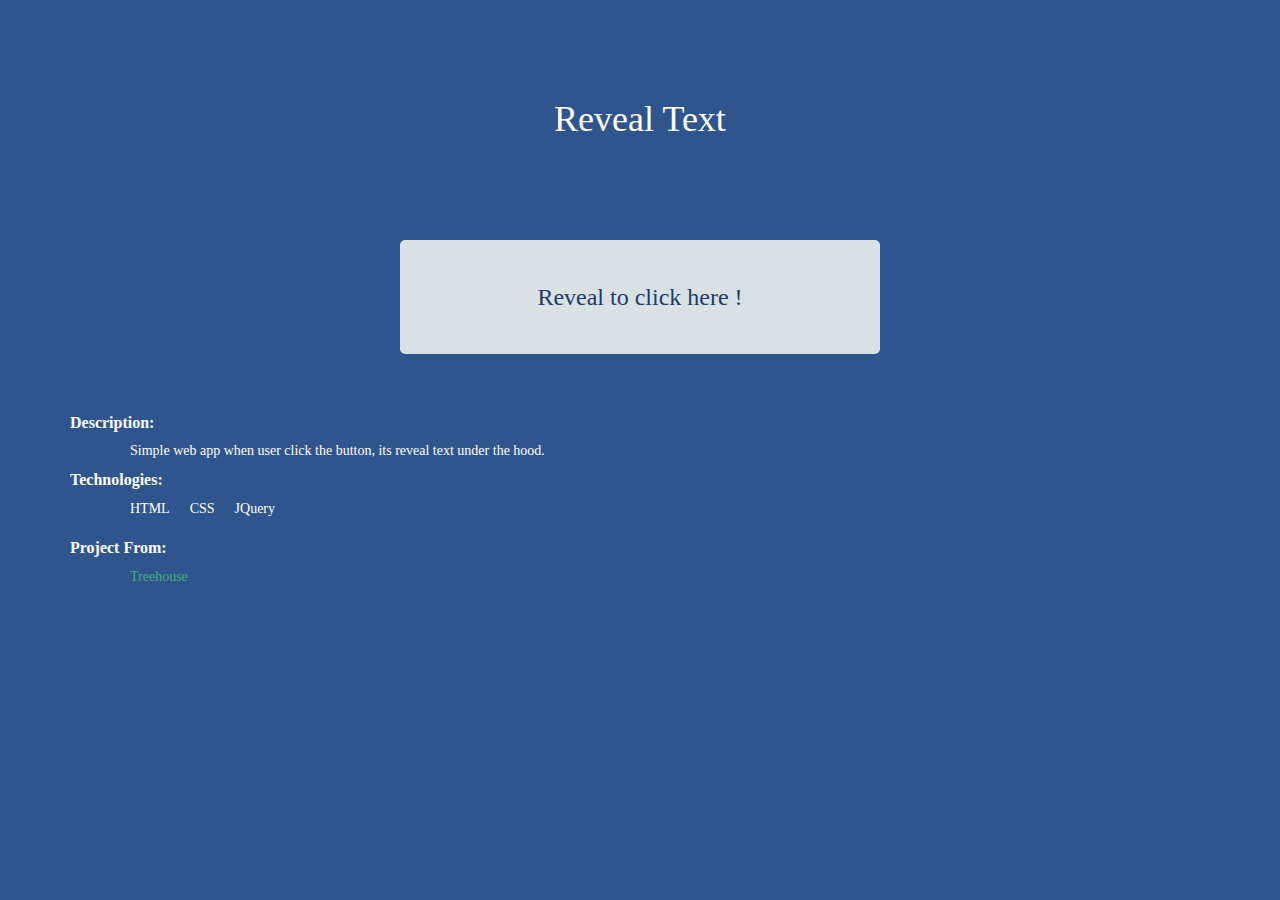
<file: day2/index.html>
<!DOCTYPE html>
<html lang="">
	<head>
		<meta charset="utf-8">
		<meta http-equiv="X-UA-Compatible" content="IE=edge">
		<meta name="viewport" content="width=device-width, initial-scale=1">
		<title>Title Page</title>

		<!-- Bootstrap CSS -->
    <link rel="stylesheet" media="screen" href="https://cdnjs.cloudflare.com/ajax/libs/twitter-bootstrap/3.3.5/css/bootstrap.min.css">
    <link rel="stylesheet" href="css/style.css">

		<!-- HTML5 Shim and Respond.js IE8 support of HTML5 elements and media queries -->
		<!-- WARNING: Respond.js doesn t work if you view the page via file:// -->
		<!--[if lt IE 9]>
			<script src="https://oss.maxcdn.com/libs/html5shiv/3.7.0/html5shiv.js"></script>
			<script src="https://oss.maxcdn.com/libs/respond.js/1.4.2/respond.min.js"></script>
		<![endif]-->
	</head>
	<body>
		<h1 class="text-center">Reveal Text</h1>
        
        <p class="spoiler">
		<!--Spoiler:-->
		<span>Hello World ! Welcome to my World ...</span>
	   </p>
        
        <div class="description container">
            <h5>Description:</h5>
                <p>Simple web app when user click the button, its reveal text under the hood.</p>
            <h5>Technologies:</h5>
                <ul>
                    <li>HTML</li>
                    <li>CSS</li>
                    <li>JQuery</li>
                </ul>
            <h5>Project From:</h5>
                <p><a href="http://referrals.trhou.se/zawyehtut">Treehouse</a></p>
        </div>
        
    <script src="https://cdnjs.cloudflare.com/ajax/libs/jquery/1.11.3/jquery.min.js"></script>
    <script src="https://cdnjs.cloudflare.com/ajax/libs/twitter-bootstrap/3.3.5/js/bootstrap.min.js"></script>
    <script src="js/app.js"></script>
	</body>
</html>
</file>
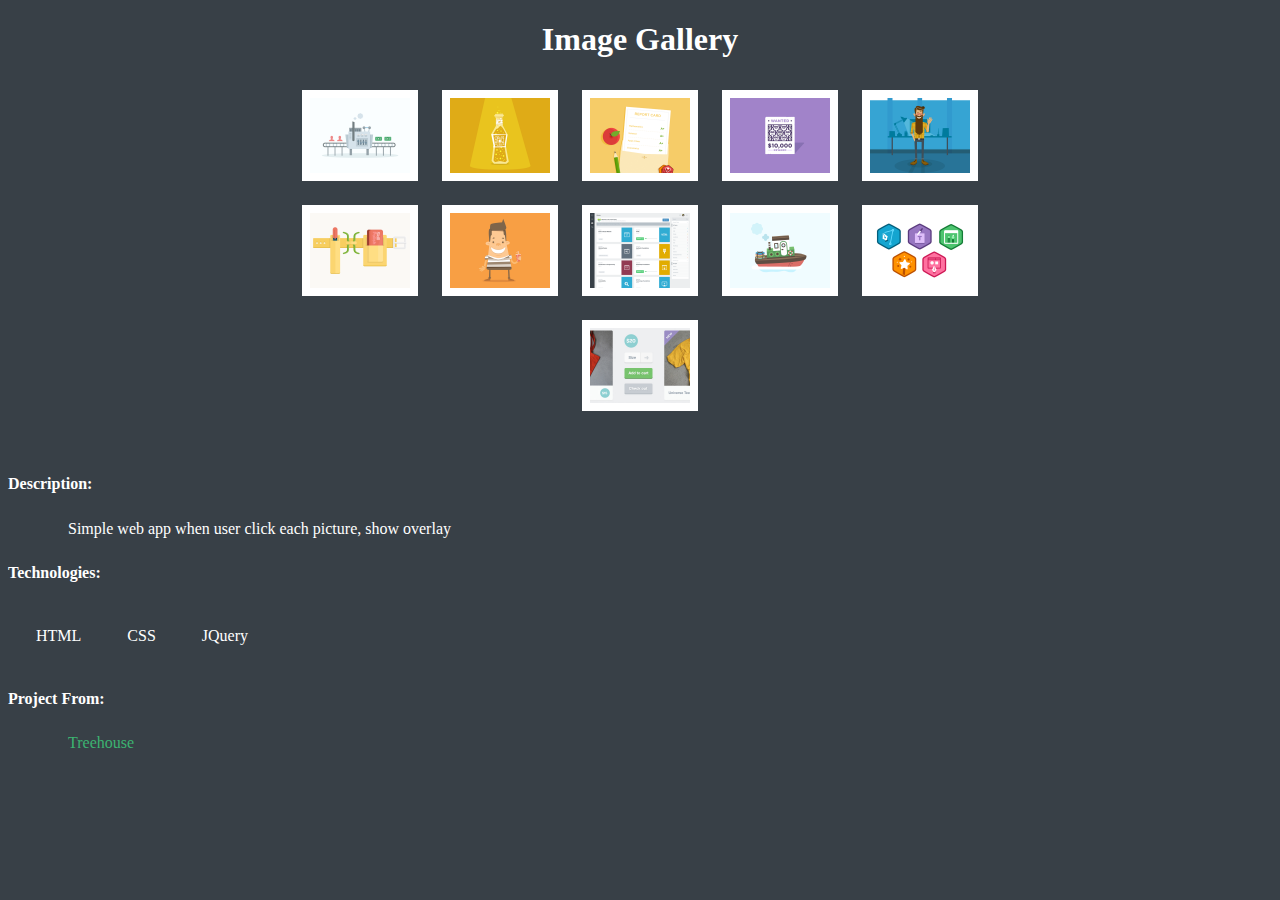
<file: day3/index.html>
<!DOCTYPE html>
<html>
<head>
	<link rel="stylesheet" href="css/style.css" type="text/css" media="screen" title="no title" charset="utf-8">
	<title>Image Gallery</title>
</head>
<body>
	<h1>Image Gallery</h1>
	<ul id="imageGallery">
		<li><a href="images/refferal_machine.png"><img src="images/refferal_machine.png" width="100" alt="Refferal Machine By Matthew Spiel"></a></li>
		<li><a href="images/space-juice.png"><img src="images/space-juice.png" width="100" alt="Space Juice by Mat Helme"></a></li>
		<li><a href="images/education.png"><img src="images/education.png" width="100" alt="Education by Chris Michel"></a></li>
		<li><a href="images/copy_mcrepeatsalot.png"><img src="images/copy_mcrepeatsalot.png" width="100" alt="Wanted: Copy McRepeatsalot by Chris Michel"></a></li>
		<li><a href="images/sebastian.png"><img src="images/sebastian.png" width="100" alt="Sebastian by Mat Helme"></a></li>
		<li><a href="images/skill-polish.png"><img src="images/skill-polish.png" width="100" alt="Skill Polish by Chris Michel"></a></li>
		<li><a href="images/chuck.png"><img src="images/chuck.png" width="100" alt="Chuck by Mat Helme"></a></li>
		<li><a href="images/library.png"><img src="images/library.png" width="100" alt="Library by Tyson Rosage"></a></li>
		<li><a href="images/boat.png"><img src="images/boat.png" width="100" alt="Boat by Griffin Moore"></a></li>
		<li><a href="images/illustrator_foundations.png"><img src="images/illustrator_foundations.png" width="100" alt="Illustrator Foundations by Matthew Spiel"></a></li>
		<li><a href="images/treehouse_shop.jpg"><img src="images/treehouse_shop.jpg" width="100" alt="Treehouse Shop by Eric Smith"></a></li>
	</ul>
    
    <div class="description container">
            <h5>Description:</h5>
                <p>Simple web app when user click each picture, show overlay</p>
            <h5>Technologies:</h5>
                <ul>
                    <li>HTML</li>
                    <li>CSS</li>
                    <li>JQuery</li>
                </ul>
            <h5>Project From:</h5>
                <p><a href="http://referrals.trhou.se/zawyehtut">Treehouse</a></p>
    </div>
	<script src="http://code.jquery.com/jquery-1.11.0.min.js" type="text/javascript" charset="utf-8"></script>
	<script src="js/app.js" type="text/javascript" charset="utf-8"></script>
	
</body>
</html>
</file>
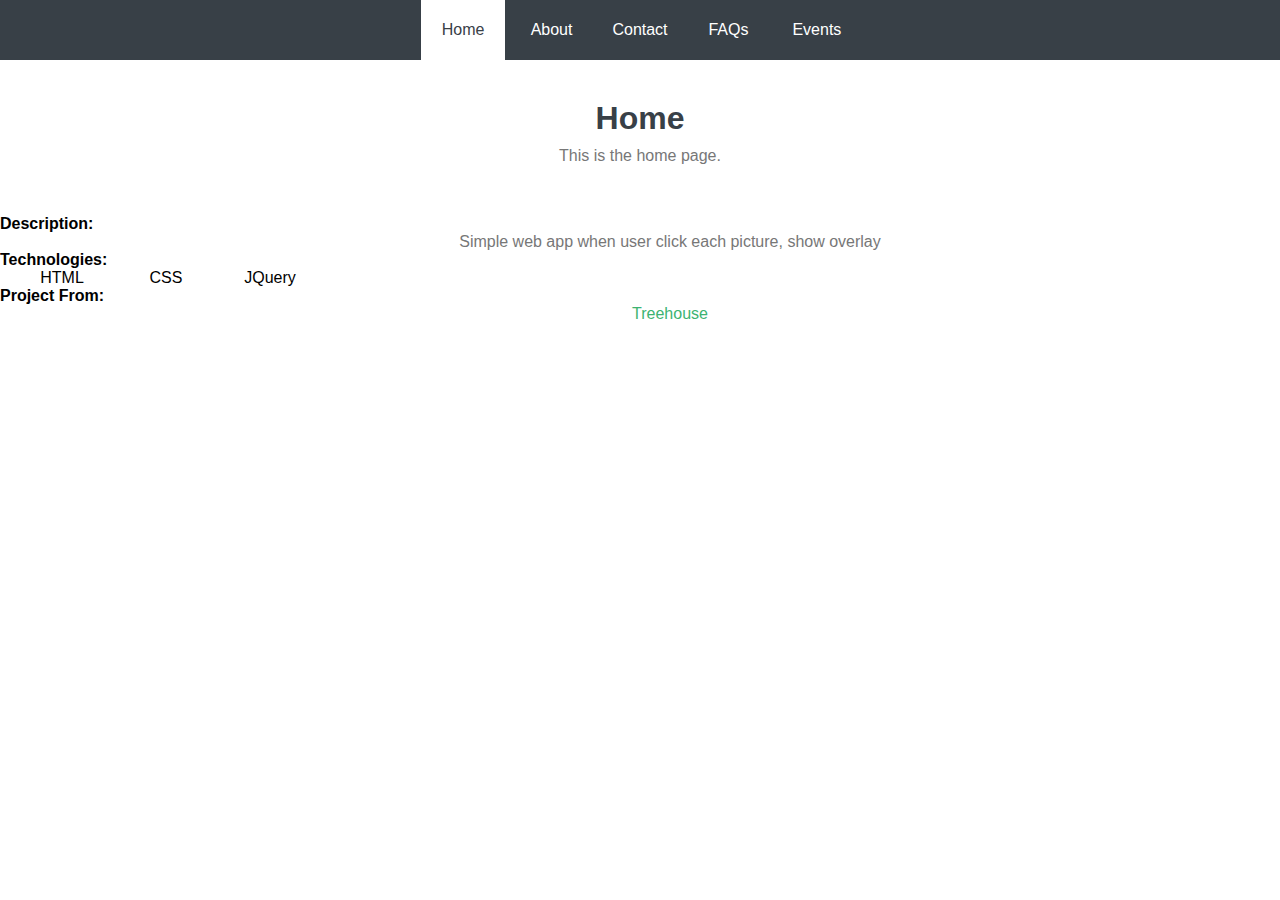
<file: day4/index.html>
<!DOCTYPE html>
<html>
<head>
<link rel="stylesheet" href="css/style.css" type="text/css" media="screen" title="no title" charset="utf-8">
</head>
<body>
	<div id="menu">
		<ul>
			<li class="selected"><a href="index.html">Home</a></li>
			<li><a href="about.html">About</a></li>
			<li><a href="contact.html">Contact</a></li>
			<li><a href="faqs.html">FAQs</a></li>
            <li><a href="events.html">Events</a></li>
		</ul>
	</div>
	<h1>Home</h1>
	<p>This is the home page.</p>
    
        <div class="description container">
            <h5>Description:</h5>
                <p>Simple web app when user click each picture, show overlay</p>
            <h5>Technologies:</h5>
                <ul>
                    <li>HTML</li>
                    <li>CSS</li>
                    <li>JQuery</li>
                </ul>
            <h5>Project From:</h5>
                <p><a href="http://referrals.trhou.se/zawyehtut">Treehouse</a></p>
        </div>
	<script src="http://code.jquery.com/jquery-1.11.0.min.js" type="text/javascript" charset="utf-8"></script>
	<script src="js/app.js" type="text/javascript" charset="utf-8"></script>
</body>
</html>
</file>
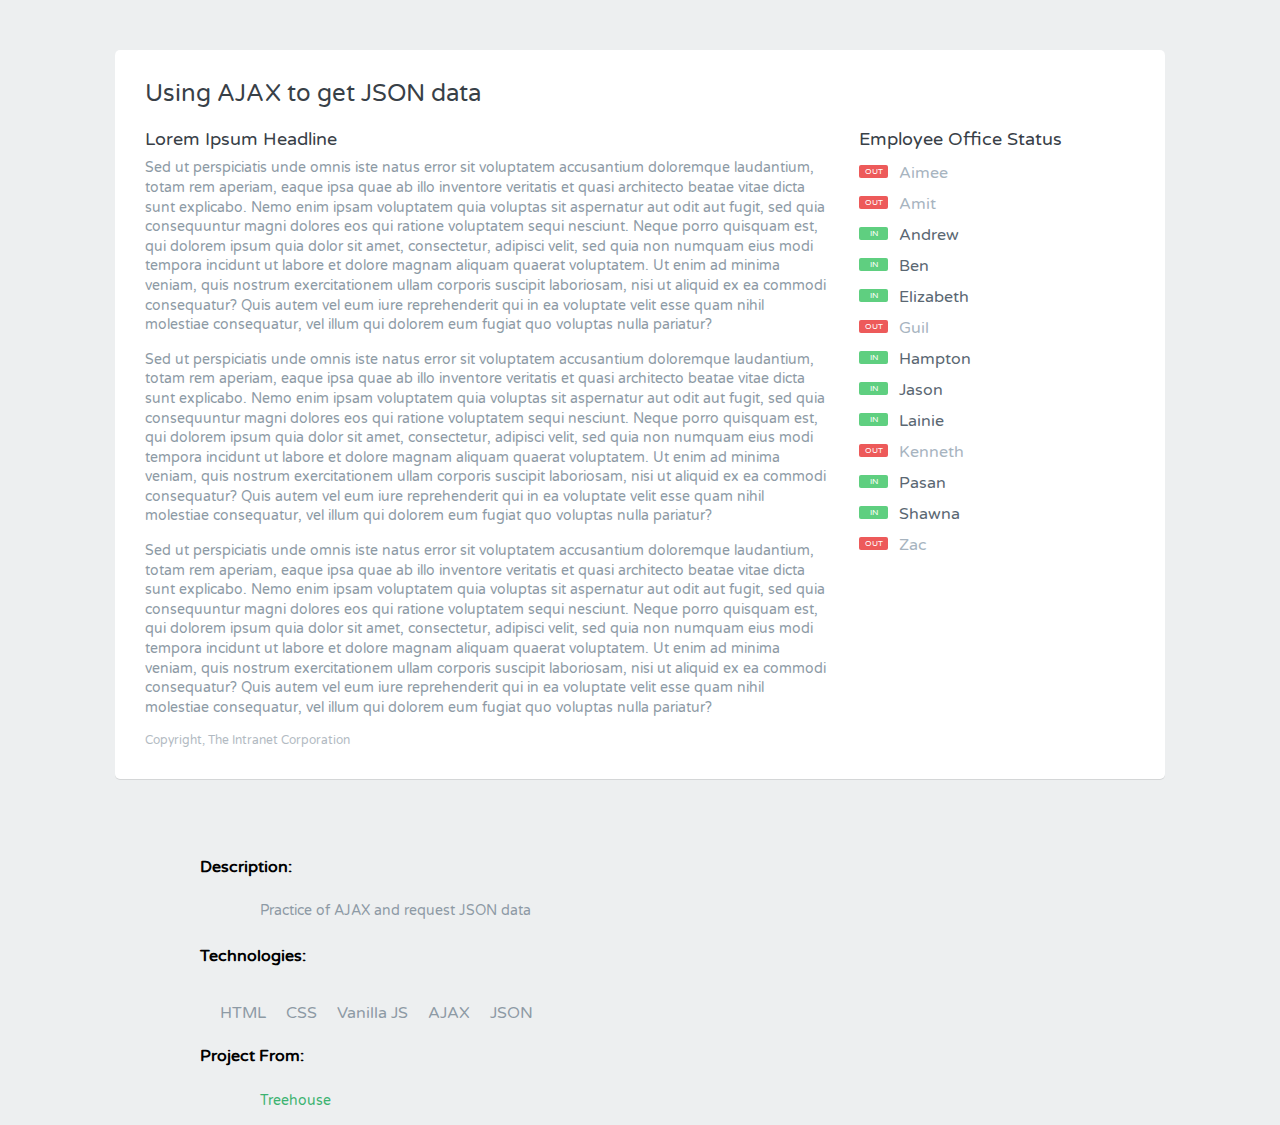
<file: day5/index.html>
<!DOCTYPE html>
<html>
<head>
  <meta charset="utf-8">
  <title>AJAX Office Status Widget</title>
  <link href='http://fonts.googleapis.com/css?family=Varela+Round' rel='stylesheet' type='text/css'>
  <link rel="stylesheet" href="css/style.css">
  
</head>
<body>
    
    
    
  <div class="grid-container centered">
    <div class="grid-100">
      <div class="contained">
        <div class="grid-100">
          <div class="heading">
            <h1>Using AJAX to get JSON data </h1>
              
          </div>
        </div>
        <section class="grid-70 main">
          <h2>Lorem Ipsum Headline</h2>
          <p>Sed ut perspiciatis unde omnis iste natus error sit voluptatem accusantium doloremque laudantium, totam rem aperiam, eaque ipsa quae ab illo inventore veritatis et quasi architecto beatae vitae dicta sunt explicabo. Nemo enim ipsam voluptatem quia voluptas sit aspernatur aut odit aut fugit, sed quia consequuntur magni dolores eos qui ratione voluptatem sequi nesciunt. Neque porro quisquam est, qui dolorem ipsum quia dolor sit amet, consectetur, adipisci velit, sed quia non numquam eius modi tempora incidunt ut labore et dolore magnam aliquam quaerat voluptatem. Ut enim ad minima veniam, quis nostrum exercitationem ullam corporis suscipit laboriosam, nisi ut aliquid ex ea commodi consequatur? Quis autem vel eum iure reprehenderit qui in ea voluptate velit esse quam nihil molestiae consequatur, vel illum qui dolorem eum fugiat quo voluptas nulla pariatur?</p>
          <p>Sed ut perspiciatis unde omnis iste natus error sit voluptatem accusantium doloremque laudantium, totam rem aperiam, eaque ipsa quae ab illo inventore veritatis et quasi architecto beatae vitae dicta sunt explicabo. Nemo enim ipsam voluptatem quia voluptas sit aspernatur aut odit aut fugit, sed quia consequuntur magni dolores eos qui ratione voluptatem sequi nesciunt. Neque porro quisquam est, qui dolorem ipsum quia dolor sit amet, consectetur, adipisci velit, sed quia non numquam eius modi tempora incidunt ut labore et dolore magnam aliquam quaerat voluptatem. Ut enim ad minima veniam, quis nostrum exercitationem ullam corporis suscipit laboriosam, nisi ut aliquid ex ea commodi consequatur? Quis autem vel eum iure reprehenderit qui in ea voluptate velit esse quam nihil molestiae consequatur, vel illum qui dolorem eum fugiat quo voluptas nulla pariatur?</p>
          <p>Sed ut perspiciatis unde omnis iste natus error sit voluptatem accusantium doloremque laudantium, totam rem aperiam, eaque ipsa quae ab illo inventore veritatis et quasi architecto beatae vitae dicta sunt explicabo. Nemo enim ipsam voluptatem quia voluptas sit aspernatur aut odit aut fugit, sed quia consequuntur magni dolores eos qui ratione voluptatem sequi nesciunt. Neque porro quisquam est, qui dolorem ipsum quia dolor sit amet, consectetur, adipisci velit, sed quia non numquam eius modi tempora incidunt ut labore et dolore magnam aliquam quaerat voluptatem. Ut enim ad minima veniam, quis nostrum exercitationem ullam corporis suscipit laboriosam, nisi ut aliquid ex ea commodi consequatur? Quis autem vel eum iure reprehenderit qui in ea voluptate velit esse quam nihil molestiae consequatur, vel illum qui dolorem eum fugiat quo voluptas nulla pariatur?</p>
        </section>
        <aside class="grid-30 list">
          <h2>Employee Office Status</h2>
          <div id="employeeList"> <!-- widget.html is here -->

          </div>
        </aside>
          
        <footer class="grid-100">
          <p>Copyright, The Intranet Corporation</p>
        </footer>
      </div>
    </div>
  </div>
    
    <div class="description container">
            <h5>Description:</h5>
                <p>Practice of AJAX and request JSON data</p>
            <h5>Technologies:</h5>
                <ul>
                    <li>HTML</li>
                    <li>CSS</li>
                    <li>Vanilla JS</li>
                    <li>AJAX</li>
                    <li>JSON</li>
                </ul>
            <h5>Project From:</h5>
                <p><a href="http://referrals.trhou.se/zawyehtut">Treehouse</a></p>
        </div>
          
  <script src="js/app.js"></script>
</body>
</html>
</file>
<file: day2/css/style.css>
body {
  background: #2f558e;
  background-size: 400px auto;
  font-family: Open Sans;
  color : #fff;
}

h1{
    margin: 100px;
}

.spoiler{
    background: #1d3c6a;
    border-radius: 5px;
    padding: 40px 20px;
    width: 480px;
    margin: 0 auto 20px; 
    text-align: center;
}

button {
  background: #dae1e4;
  border: none;
  border-radius: 5px;
  color: #1d3c6a;
  font-size: 24px;
  width: 480px;
  padding: 40px 0;
  margin: -40px -20px;
  outline: none;
  cursor: pointer;
}

.description{
    margin-top: 50px;
}

.description ul{
    display: inline-flex;
    list-style: none;
    
}

.description li{
    margin-left: 20px;
}

.description h5{
    font-size: 16px;
    font-weight: 700;
}

.description p{
    padding-left: 60px;
}

.description a{
    text-decoration: none;
    color: mediumseagreen;
}
</file>
<file: day3/css/style.css>
body{
    font-family: Open Sans;
    font-weight: 200;
    background: #384047;
}

h1{
    color: #fff;
    text-align: center;
}

ul{
    list-style: none;
    margin: 0 auto;
    padding: 0;
    display: block;
    max-width: 780px;
    text-align: center;
}

ul li{
    display: inline-block;
    padding: 8px;
    background: #fff;
    margin: 10px;
}

ul li img{
    display: block;
}

a{
    text-decoration: none;
}

/* Create from jQuery  */
#overlay{
    background: rgba(0,0,0,0.7);
    width: 100%;
    height: 100%;
    position: absolute;
    top: 0;
    left: 0;
    text-align: center;
    display: none; /* make overlay hide in begin */
    cursor: pointer;
}

#overlay img{
    margin-top: 10%;
}

#overlay p{
    color: #fff;
    top: 0;
}

/* Description */
.description{
    margin-top: 50px;
    color: #fff;
}

.description ul{
    display: inline-flex;
    list-style: none;
    
}

.description li{
    margin-left: 20px;
    background: none;
}

.description h5{
    font-size: 16px;
    font-weight: 700;
}

.description p{
    padding-left: 60px;
}

.description a{
    text-decoration: none;
    color: mediumseagreen;
}
</file>
<file: day4/css/style.css>
* {
	margin: 0;
	padding: 0;
	font-family: sans-serif;
}

body {
	background: #fff;
}

#menu {
	background: #384047;
	height: 60px;
	padding: 0 5px 0;
	text-align: center;
}

ul {
	list-style: none;
}

ul li {
	display: inline-block;
	width: 84px;
	text-align: center;
}

ul li a {
	color: #fff;
	width: 100%;
	line-height: 60px;
	text-decoration: none;
}

ul li.selected {
	background: #fff;
}

ul li.selected a {
	color: #384047;
}

select {
	width: 84%;
	margin: 11px  0 11px 2%;
	float: left;
}

button {
	display: inline-block;
	line-height: 18px;
	padding: 0 5px;
	margin: 11px 2% 11px 0;
	float: right;
	width: 10%;
}
h1 {
	margin: 40px 0 10px;
	text-align: center;
	color: #384047;
}
p {
	text-align: center;
	color: #777;
}
/** Start Coding Here **/

/** iphone screen (hide menu button)**/
@media (min-width: 320px) and (max-width: 568px) {
  #menu ul{
      display: none;
  }
}

/** ipad screen (hide select button)**/
@media (min-width: 568px) {
  #menu select, #menu button{
      display: none;
  }
}

.description{
    margin-top: 50px;
}

.description ul{
    display: inline-flex;
    list-style: none;
    
}

.description li{
    margin-left: 20px;
    background: none;
}

.description h5{
    font-size: 16px;
    font-weight: 700;
}

.description p{
    padding-left: 60px;
}

.description a{
    text-decoration: none;
    color: mediumseagreen;
}
</file>
<file: day5/css/style.css>
@charset "UTF-8";
body {
  min-width: 320px;
}

.grid-container:before,
.grid-container:after {
  content: ".";
  display: block;
  overflow: hidden;
  visibility: hidden;
  font-size: 0;
  line-height: 0;
  width: 0;
  height: 0;
}

.grid-container:after {
  clear: both;
}

.grid-container {
  max-width: 1080px;
  position: relative;
}

.grid-30,
.grid-70,
.grid-100 {
  -webkit-box-sizing: border-box;
  -moz-box-sizing: border-box;
  box-sizing: border-box;
  padding-left: 15px;
  padding-right: 15px;
}

@media screen {
  .grid-container:before,
  .grid-container:after {
    content: ".";
    display: block;
    overflow: hidden;
    visibility: hidden;
    font-size: 0;
    line-height: 0;
    width: 0;
    height: 0;
  }

  .grid-container:after {
    clear: both;
  }

  .grid-container {
    max-width: 1080px;
    position: relative;
  }

  .grid-30,
  .grid-70,
  .grid-100 {
    -webkit-box-sizing: border-box;
    -moz-box-sizing: border-box;
    box-sizing: border-box;
    padding-left: 15px;
    padding-right: 15px;
  }

  body {
    min-width: 320px;
  }
}


@media screen and (min-width: 1080px) {
  .grid-container:before,
  .grid-100:before,
  .grid-container:after,
  .grid-100:after {
    content: ".";
    display: block;
    overflow: hidden;
    visibility: hidden;
    font-size: 0;
    line-height: 0;
    width: 0;
    height: 0;
  }

  .grid-container:after,
  .grid-100:after {
    clear: both;
  }

  .grid-container {
    max-width: 1080px;
    position: relative;
  }

  .grid-30,
  .grid-70,
  .grid-100 {
    -webkit-box-sizing: border-box;
    -moz-box-sizing: border-box;
    box-sizing: border-box;
    padding-left: 15px;
    padding-right: 15px;
  }

  .grid-30 {
    float: left;
    width: 30%;
  }

  .grid-70 {
    float: left;
    width: 70%;
  }

  .grid-100 {
    clear: both;
    width: 100%;
  }
}

@media screen and (max-width: 400px) {
  @-ms-viewport {
    width: 320px;
  }
}

@media screen and (max-width: 680px) {
  .grid-container:before,
  .grid-container:after {
    content: ".";
    display: block;
    overflow: hidden;
    visibility: hidden;
    font-size: 0;
    line-height: 0;
    width: 0;
    height: 0;
  }

  .grid-container:after {
    clear: both;
  }

  .grid-container {
    max-width: 1080px;
    position: relative;
  }

  .grid-30,
  .grid-70,
  .grid-100 {
    -webkit-box-sizing: border-box;
    -moz-box-sizing: border-box;
    box-sizing: border-box;
    padding-left: 15px;
    padding-right: 15px;
  }
}

@media screen and (min-width: 680px) and (max-width: 1080px) {
  .grid-container:before,
  .grid-container:after {
    content: ".";
    display: block;
    overflow: hidden;
    visibility: hidden;
    font-size: 0;
    line-height: 0;
    width: 0;
    height: 0;
  }

  .grid-container:after {
    clear: both;
  }

  .grid-container {
    max-width: 1080px;
    position: relative;
  }

  .grid-30,
  .grid-70,
  .grid-100 {
    -webkit-box-sizing: border-box;
    -moz-box-sizing: border-box;
    box-sizing: border-box;
    padding-left: 15px;
    padding-right: 15px;
  }
}

.grid-container:before,
.grid-container:after {
  content: ".";
  display: block;
  overflow: hidden;
  visibility: hidden;
  font-size: 0;
  line-height: 0;
  width: 0;
  height: 0;
}

.grid-container:after {
  clear: both;
}

.grid-container {
  max-width: 1080px;
  position: relative;
}

.grid-30,
.grid-70,
.grid-100 {
  -webkit-box-sizing: border-box;
  -moz-box-sizing: border-box;
  box-sizing: border-box;
  padding-left: 15px;
  padding-right: 15px;
}

html,
body,
div,
h1,
h2,
p,
ul,
li,
aside,
footer,
section {
  margin: 0;
  padding: 0;
  border: 0;
  font: inherit;
  font-size: 100%;
  vertical-align: baseline;
}
    
html {
  line-height: 1;
}

ul {
  list-style: none;
}

aside,
footer,
section {
  display: block;
}

body {
  background: #edeff0;
  padding: 50px 0 0;
  font-family: "Varela Round", "Helvetica Neue", Helvetica, Arial, sans-serif;
  font-size: 62.5%;
}

.centered {
  margin: 0 auto;
}

.contained {
  background: white;
  padding: 30px 15px;
  margin-bottom: 30px;
  position: relative;
  overflow: hidden;
  -webkit-border-radius: 5px;
  -moz-border-radius: 5px;
  -ms-border-radius: 5px;
  -o-border-radius: 5px;
  border-radius: 5px;
  -webkit-box-shadow: 0 1px 0 0 rgba(0, 0, 0, 0.1);
  -moz-box-shadow: 0 1px 0 0 rgba(0, 0, 0, 0.1);
  box-shadow: 0 1px 0 0 rgba(0, 0, 0, 0.1);
}

.heading {
  margin-bottom: 20px;
}

h1,
h2 {
  font-size: 2.4em;
  font-weight: 500;
  margin-bottom: 8px;
  color: #384047;
  line-height: 1.2;
}

h2 {
  font-size: 1.8em;
}

aside h2 {
  margin-bottom: 15px;
}

p {
  color: #8d9aa5;
  font-size: 1.4em;
  margin-bottom: 15px;
  line-height: 1.4;
}

ul li {
  margin: 15px 0 0;
  font-size: 1.6em;
  color: #8d9aa5;
  position: relative;
}

ul.bulleted li {
  padding-left: 40px;
}

ul.bulleted li:before {
  position: absolute;
  top: 0;
  left: 0;
  color: white;
  font-size: .5em;
  padding: 3px 2px 2px;
  border-radius: 2px;
  text-align: center;
  width: 25px;
}

ul.bulleted .in {
  color: #5A6772;
}

ul.bulleted .in:before {
  content: "IN";
  background-color: #5fcf80;
}

ul.bulleted .out {
  color: #A7B4BF;
}

ul.bulleted .out:before {
  content: "OUT";
  background-color: #ed5a5a;
}

footer p {
  color: #b2bac2;
  font-size: 1.15em;
  margin: 0;
}


.description{
    margin-top: 50px;
    margin-left: 200px;
}

.description ul{
    display: inline-flex;
    list-style: none;
    
}

.description li{
    margin-left: 20px;
    background: none;
}

.description h5{
    font-size: 16px;
    font-weight: 700;
}

.description p{
    padding-left: 60px;
}

.description a{
    text-decoration: none;
    color: mediumseagreen;
}
</file>
